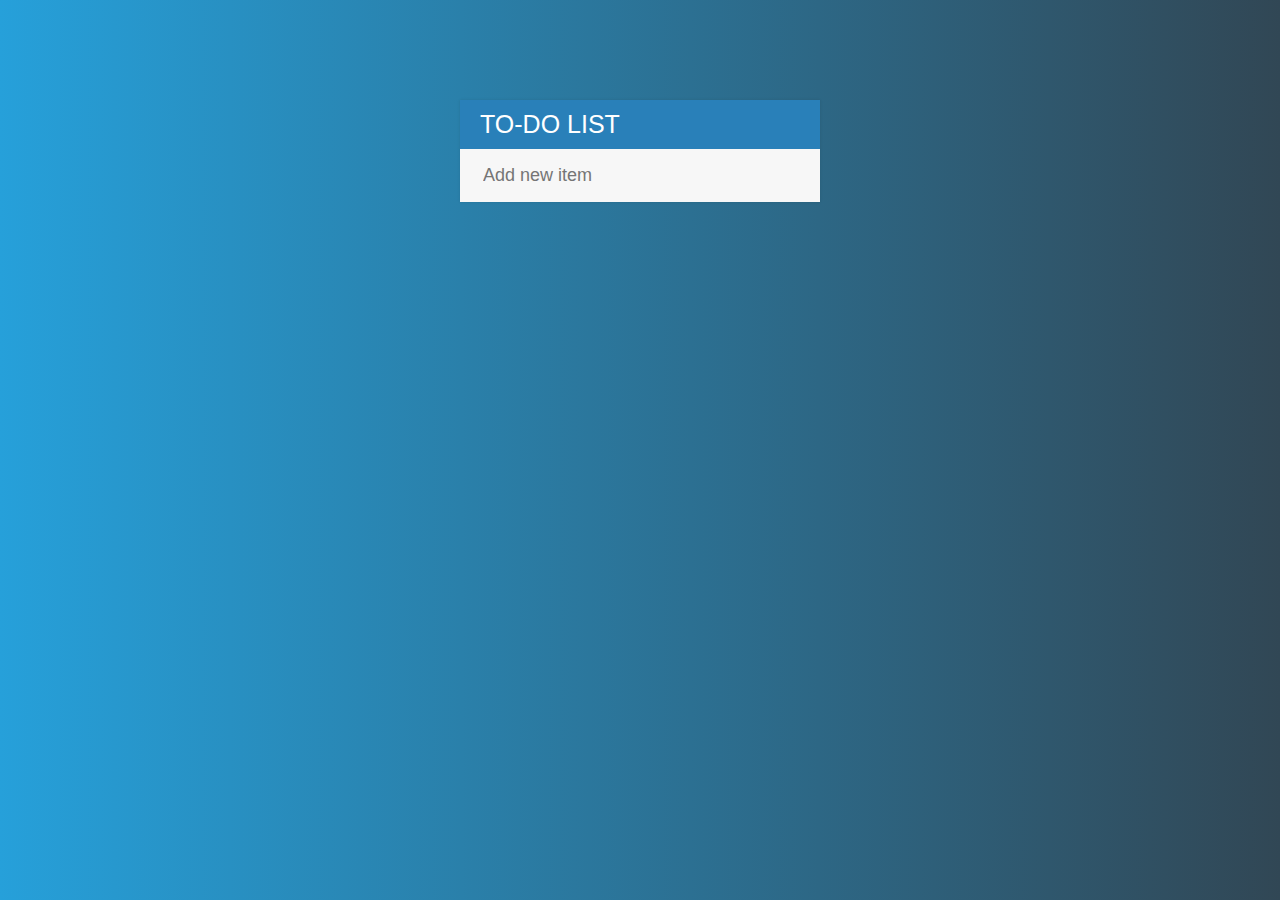
<file: Todo List Project/index.html>
<!DOCTYPE html>
<html lang="en" dir="ltr">
  <head>
    <meta charset="utf-8">
    <title>Todo List</title>
    <link rel="stylesheet" href="assets/css/master.css">
    <link rel="stylesheet" href="https://use.fontawesome.com/releases/v5.5.0/css/all.css" integrity="sha384-B4dIYHKNBt8Bc12p+WXckhzcICo0wtJAoU8YZTY5qE0Id1GSseTk6S+L3BlXeVIU" crossorigin="anonymous">
    <script type="text/javascript" src="https://code.jquery.com/jquery-3.2.1.min.js"></script>
  </head>
  <body>

    <div class="container">
      <h1>To-do List <i class="fa fa-plus"></i></h1>
      <input type="text" placeholder="Add new item">

      <ul>
        <!-- The added items will be showing right here -->
      </ul>

    </div>


    <script type="text/javascript" src="assets/js/todo.js"></script>
  </body>
</html>
</file>
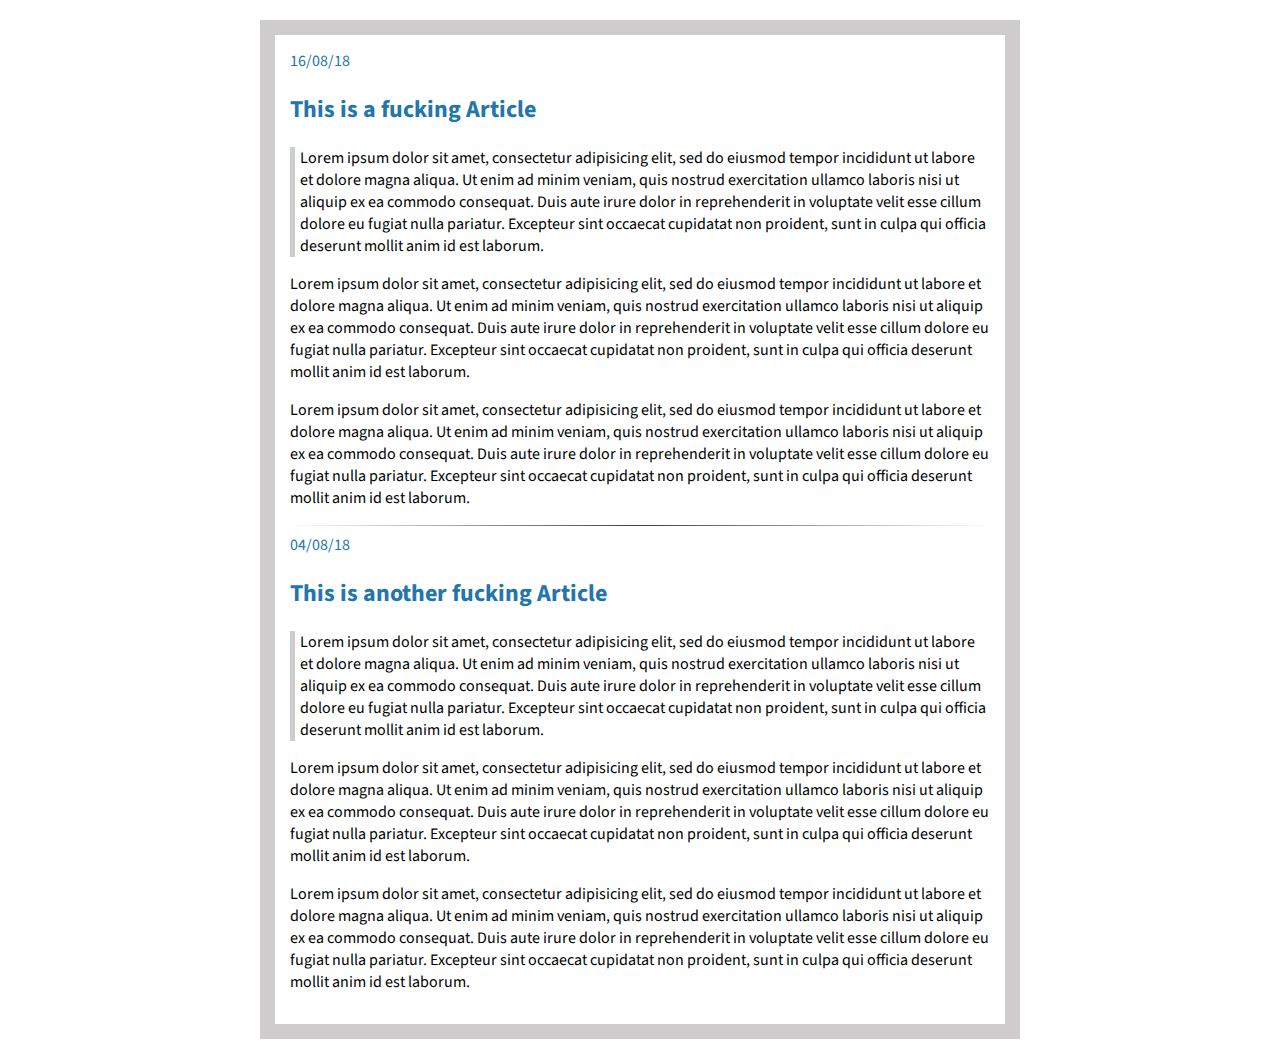
<file: Blog/blog.html>
<!DOCTYPE html>
<html lang="en" dir="ltr">
  <head>
    <meta charset="utf-8">
    <title>Blog</title>
    <link rel="stylesheet" href="style.css">
    <link href="https://fonts.googleapis.com/css?family=Source+Sans+Pro" rel="stylesheet">

  </head>
  <body>

    <div class="post">
      <div class="date">16/08/18</div>
      <h2>This is a fucking Article</h2>
      <p class="quote">Lorem ipsum dolor sit amet, consectetur adipisicing elit, sed do eiusmod tempor incididunt ut labore et dolore magna aliqua. Ut enim ad minim veniam, quis nostrud exercitation ullamco laboris nisi ut aliquip ex ea commodo consequat. Duis aute irure dolor in reprehenderit in voluptate velit esse cillum dolore eu fugiat nulla pariatur. Excepteur sint occaecat cupidatat non proident, sunt in culpa qui officia deserunt mollit anim id est laborum.</p>
      <p>Lorem ipsum dolor sit amet, consectetur adipisicing elit, sed do eiusmod tempor incididunt ut labore et dolore magna aliqua. Ut enim ad minim veniam, quis nostrud exercitation ullamco laboris nisi ut aliquip ex ea commodo consequat. Duis aute irure dolor in reprehenderit in voluptate velit esse cillum dolore eu fugiat nulla pariatur. Excepteur sint occaecat cupidatat non proident, sunt in culpa qui officia deserunt mollit anim id est laborum.</p>
      <p>Lorem ipsum dolor sit amet, consectetur adipisicing elit, sed do eiusmod tempor incididunt ut labore et dolore magna aliqua. Ut enim ad minim veniam, quis nostrud exercitation ullamco laboris nisi ut aliquip ex ea commodo consequat. Duis aute irure dolor in reprehenderit in voluptate velit esse cillum dolore eu fugiat nulla pariatur. Excepteur sint occaecat cupidatat non proident, sunt in culpa qui officia deserunt mollit anim id est laborum.</p>
      <hr>
    </div>
    <div class="post">
      <div class="date">04/08/18</div>
      <h2>This is another fucking Article</h2>
      <p class="quote">Lorem ipsum dolor sit amet, consectetur adipisicing elit, sed do eiusmod tempor incididunt ut labore et dolore magna aliqua. Ut enim ad minim veniam, quis nostrud exercitation ullamco laboris nisi ut aliquip ex ea commodo consequat. Duis aute irure dolor in reprehenderit in voluptate velit esse cillum dolore eu fugiat nulla pariatur. Excepteur sint occaecat cupidatat non proident, sunt in culpa qui officia deserunt mollit anim id est laborum.</p>
      <p>Lorem ipsum dolor sit amet, consectetur adipisicing elit, sed do eiusmod tempor incididunt ut labore et dolore magna aliqua. Ut enim ad minim veniam, quis nostrud exercitation ullamco laboris nisi ut aliquip ex ea commodo consequat. Duis aute irure dolor in reprehenderit in voluptate velit esse cillum dolore eu fugiat nulla pariatur. Excepteur sint occaecat cupidatat non proident, sunt in culpa qui officia deserunt mollit anim id est laborum.</p>
      <p>Lorem ipsum dolor sit amet, consectetur adipisicing elit, sed do eiusmod tempor incididunt ut labore et dolore magna aliqua. Ut enim ad minim veniam, quis nostrud exercitation ullamco laboris nisi ut aliquip ex ea commodo consequat. Duis aute irure dolor in reprehenderit in voluptate velit esse cillum dolore eu fugiat nulla pariatur. Excepteur sint occaecat cupidatat non proident, sunt in culpa qui officia deserunt mollit anim id est laborum.</p>
    </div>

  </body>
</html>
</file>
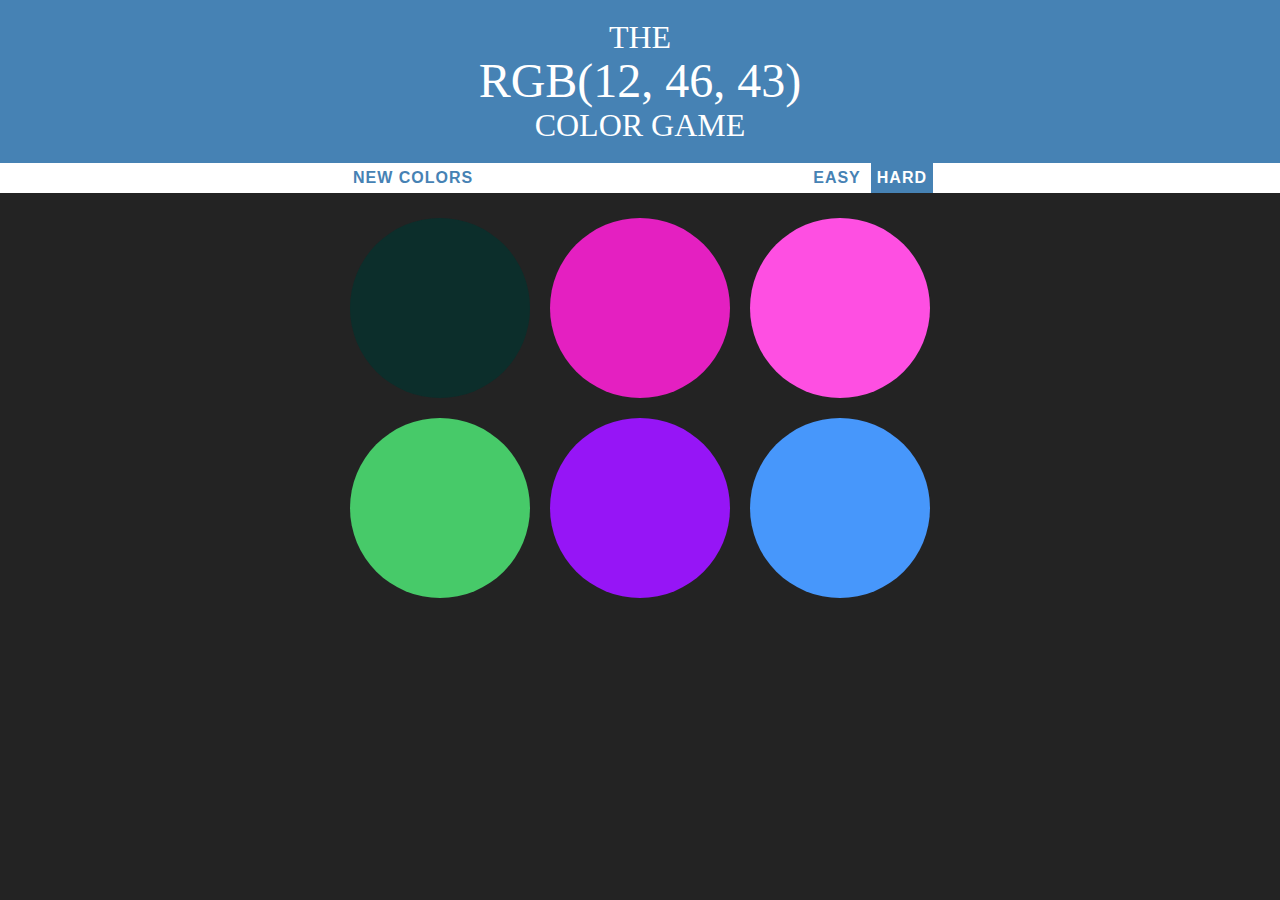
<file: Color Game Project/colorGame.html>
<!DOCTYPE html>
<html lang="en" dir="ltr">
  <head>
    <meta charset="utf-8">
    <title>Color Game</title>
    <link rel="stylesheet" href="master.css">
  </head>
  <body>
    <h1>The
      <br>
      <span id="colorDisplay">RGB</span>
      <br>
      Color Game
    </h1>

    <div id="strip">
      <button id="reset">New colors</button>
      <span id="message"></span>

      <button class="mode">Easy</button>
      <button class="mode selected">Hard</button>
    </div>

    <div class="container">
      <div class="circle"></div>
      <div class="circle"></div>
      <div class="circle"></div>
      <div class="circle"></div>
      <div class="circle"></div>
      <div class="circle"></div>
    </div>


  <script type="text/javascript" src="colorGame.js"></script>
  </body>
</html>
</file>
<file: Todo List Project/assets/css/master.css>
body{
  font-family: 'Roboto', sans-serif;
  background: #314755;  /* fallback for old browsers */
  background: -webkit-linear-gradient(to right, #26a0da, #314755);  /* Chrome 10-25, Safari 5.1-6 */
  background: linear-gradient(to right, #26a0da, #314755); /* W3C, IE 10+/ Edge, Firefox 16+, Chrome 26+, Opera 12+, Safari 7+ */
}

h1{
  background-color: #2980b9;
  color: white;
  margin: 0;
  padding: 10px 20px;
  text-transform: uppercase;
  font-size: 25px;
  font-weight: normal;
}

ul{
  list-style: none;
  margin: 0;
  padding: 0;
}

li{
  background: #fff;
  height: 40px;
  line-height: 40px;
  color: #666;
}

li:nth-child(2n){
  background: #f7f7f7;
}

li:hover span {
  width: 40px;
  opacity: 1.0;
}

.fa-plus{
  float: right;
}

span {
	background: #e74c3c;
	height: 40px;
	margin-right: 20px;
	text-align: center;
	color: white;
	width: 0;
	display: inline-block;
	transition: 0.2s linear;
	opacity: 0;
}


input{
  font-size: 18px;
  color: #2980b9;
  background-color: #f7f7f7;
  width: 100%;
  padding: 13px 13px 13px 20px;
  box-sizing: border-box;
  border: 3px solid rgba(0, 0, 0, 0);
}

input:focus{
  background: #fff;
  border: 3px solid #2980b9;
  outline: none;
}

.container{
  width: 360px;
  margin: 100px auto;
  background: #f7f7f7;
  box-shadow: 0 0 3px rgba(0, 0, 0, 0.1)
}

.completed {
  color: grey;
  text-decoration: line-through;
}
</file>
<file: Blog/style.css>
body {
  border: 15px solid #a9a5a591;
  padding: 15px;
  max-width: 700px;
  width: 80%;
  margin: 20px auto;
  font-family: Source Sans Pro;
}

.quote {
  border-left: 5px solid #a9a5a591;
  padding-left: 5px;
}

.date {
  color: #2275ad;
}

h2 {
  color: #2275ad;
}

/* Gradient transparent - color - transparent */

hr {
    border: 0;
    height: 1px;
    background-image: linear-gradient(to right, rgba(0, 0, 0, 0), rgba(0, 0, 0, 0.75), rgba(0, 0, 0, 0));
}
</file>
<file: Color Game Project/master.css>
body{
  margin: 0;
  background-color: #232323;
  font-family: "Montserrat","Avenir";
}

.circle{
  width: 30%;
  background: blue;
  padding-bottom: 30%;
  float: left;
  margin: 1.66%;
  border-radius: 50%;
  transition: background 0.6s;
}

.container{
  margin: 15px auto;
  max-width: 600px;
}

h1{
  color: white;
  line-height: 1.1;
  text-align: center;
  font-weight: normal;
  background: steelblue;
  margin: 0;
  text-transform: uppercase;
  padding: 20px 0;
}

#colorDisplay{
  font-size: 150%;
}

#message{
  display: inline-block;
  width: 25%;
}

#strip{
  background: white;
  height: 30px;
  text-align: center;
  color: black;
}
.selected{
  color: white;
  background: steelblue
}

button{
  border: none;
  background: none;
  text-transform: uppercase;
  height: 100%;
  font-weight: 700;
  color: steelblue;
  letter-spacing: 1px;
  font-size: inherit;
  transition: all 0.3s;
  outline: none;
}

button:hover{
  color: white;
  background-color: steelblue
}
</file>
